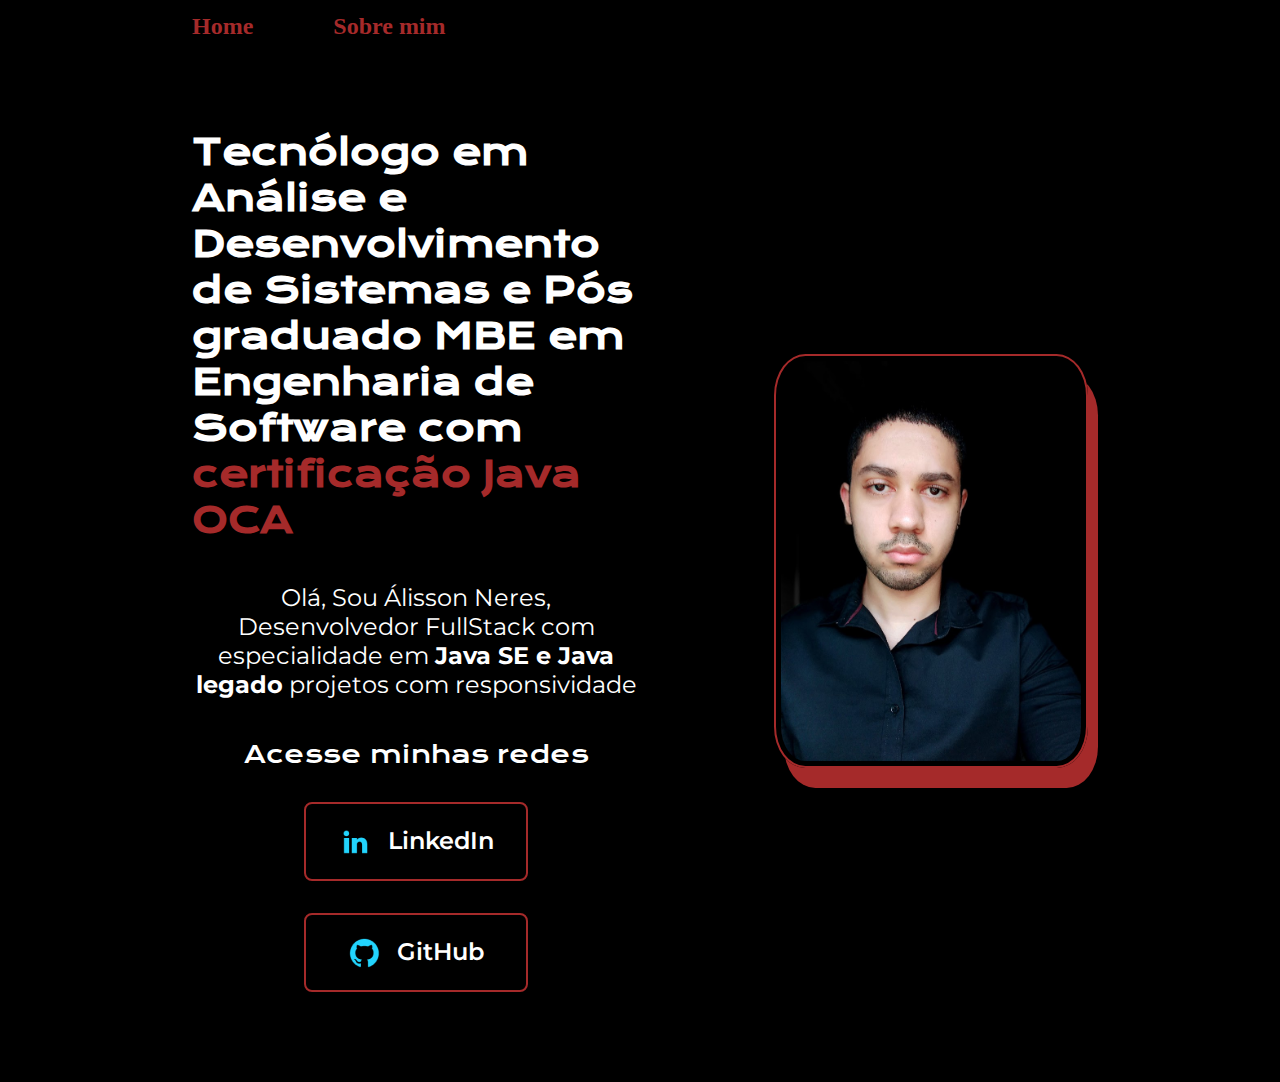
<file: index.html>
<!DOCTYPE HTML>
<html lang="pt-br">

<head>
	<meta charset="UTF-8">
	<meta http-equiv="X-UA-Compatible" content="ie=edge">
	<meta name="viewport" content="width=device-width, initial-scale=1.0">
	<link rel="stylesheet" href="css/style.css">
	<style>
		@import url('https://fonts.googleapis.com/css2?family=Krona+One&display=swap');
	</style>
<title>Index</title>
</head>

<body>
	<header class="cabecalho">
		<nav class="cabecalho__menu">
			<a class="cabecalho__menu__link" href="index.html">Home</a>
			<a class="cabecalho__menu__link" href="html/about.html">Sobre mim</a>
		</nav>
	</header>
	<main class="apresentacao">
		<section class="apresentacao__conteudo">
			<h1 class="apresentacao__conteudo__titulo">Tecnólogo em Análise e Desenvolvimento de Sistemas e Pós graduado MBE em Engenharia de Software
				com <strong class="titulo-destaque">certificação Java OCA</strong></h1>
			<p class="subtitulo">Olá, Sou Álisson Neres, Desenvolvedor FullStack
				com especialidade em <strong>Java SE e Java legado</strong>
				projetos com responsividade</p>
			<div class="apresentacao__link">
				<h2 class="apresentacao__link__subtitulo">Acesse minhas redes</h2>
				<a class="apresentacao__link__link" href="https://www.linkedin.com/in/alisson-neres-ribeiro-71b2961a0/" target="_blank">
					<img src="icon/linkedin.png" alt="ícone LinkedIn"> 
					LinkedIn </a>
				<a class="apresentacao__link__link" href="https://github.com/alisson7neres" target="_blank">
					<img src="icon/github.png" alt="ícone github">
					GitHub</a>
			</div>
		</section>
		<img class="img__perfil" src="img/alisson-neres.jpg" alt="Foto do autor">
	</main>
</body>

</html>
</file>
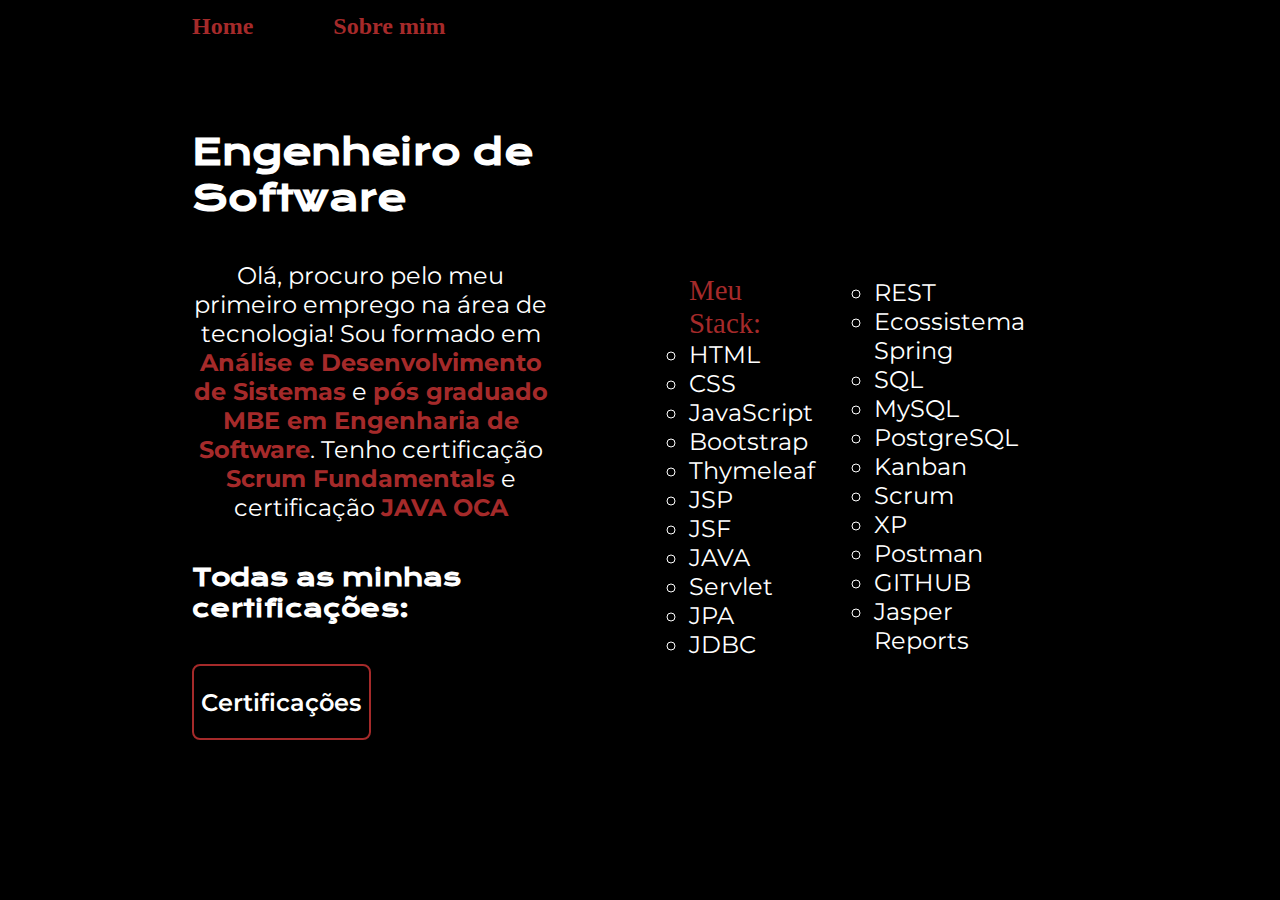
<file: html/about.html>
<!DOCTYPE html>
<head>
	<meta charset="UTF-8">
	<meta http-equiv="X-UA-Compatible" content="ie=edge">
	<meta name="viewport" content="width=device-width, initial-scale=1.0">
	<link rel="stylesheet" href="../css/style.css">
	<style>
		@import url('https://fonts.googleapis.com/css2?family=Krona+One&display=swap');
	</style>
<title>Sobre</title>
</head>

<body>
	<header class="cabecalho">
		<nav class="cabecalho__menu">
			<a class="cabecalho__menu__link" href="../index.html">Home</a>
			<a class="cabecalho__menu__link" href="about.html">Sobre mim</a>
		</nav>
	</header>
    <main class="apresentacao__about">
		<section class="apresentacao__conteudo">
			<h1 class="apresentacao__conteudo__titulo">Engenheiro de Software</h1>
			<p class="subtitulo">Olá, procuro pelo meu primeiro emprego na área de tecnologia!
				Sou formado em <strong class="titulo-destaque">Análise e Desenvolvimento de Sistemas</strong> e <strong class="titulo-destaque">pós graduado MBE em Engenharia de Software</strong>. Tenho certificação <a class="titulo-destaque"
				 href="https://c46e136a583f7e334124-ac22991740ab4ff17e21daf2ed577041.ssl.cf1.rackcdn.com/Certificate/ScrumFundamentalsCertified-AlissonNeresRibeiro-782957.pdf" target="_blank"> 
					<strong>Scrum Fundamentals</strong> </a> e certificação <strong class="titulo-destaque">JAVA OCA</strong>
			</p>

			<h2 class="apresentacao__conteudo__titulo__h2">Todas as minhas certificações:</h2>
			<a class="apresentacao__link__link" href="https://cursos.alura.com.br/user/alisson-neres/fullCertificate/f64810d8f24d6c63cacb3a8ab3077190"
			 target="_blank">Certificações</a>
			</section>
			<div class="apresentacao__lista">
				<ul class="apresentacao__lista__listas">
					<li class="apresentacao_subtitulo">Meu Stack:</li>
						<ul>
						<li>HTML </li>
						<li>CSS </li>
						<li>JavaScript </li>
						<li>Bootstrap </li>
						<li>Thymeleaf </li>
						<li>JSP </li>
						<li>JSF </li>
						<li>JAVA </li>
						<li>Servlet </li>
						<li>JPA </li>
						<li>JDBC </li>
						</ul>
			</ul>
			<ul class="apresentacao__lista__listas">
				<li class="apresentacao_subtitulo"></li>
				<ul>
					<li>REST </li>
					<li>Ecossistema Spring </li>
					<li>SQL </li>
					<li>MySQL </li>
					<li>PostgreSQL </li>
					<li>Kanban </li>
					<li>Scrum </li>
				<li>XP </li>
				<li>Postman </li>
				<li>GITHUB </li>
				<li>Jasper Reports </li>
			</ul>
			</ul>
		</div>
	</main>
</body>
</html>
</file>
<file: css/style.css>
@import url('https://fonts.googleapis.com/css2?family=Krona+One&family=Montserrat:wght@400;600&display=swap');

  :root {
    --cor-primaria: black;
    --cor-secundaria: brown;
    --cor-terciaria: white;
    --cor-quartenaria: brown;
  }

  * {
    margin: 0;
    padding: 0;
  }

  html {
    height: 100vh;
  }

  body {
    background-color:var(--cor-primaria);
    box-sizing: border-box;  }

  .cabecalho {
    display: flex;
    padding: 1% 0% 0% 15%;
  }

  .cabecalho__menu {
    display: flex;
    gap: 80px
  }

  .cabecalho__menu__link {
    color: var(--cor-secundaria);
    cursor: pointer;
    font-family: 'Montserra', 'sans-serifa';
    font-weight: 600;
    font-size: 1.5rem;
    text-decoration: none;
  }

  .apresentacao {
    padding: 7% 15%;
    display: flex;
    align-items: center;
    justify-content: space-between;
    gap: 92px;
  }

  .apresentacao__conteudo {
    width: 50%;
    display: flex;
    flex-direction: column;
    gap: 40px;
  }

  .apresentacao__conteudo__titulo {
    font-family: 'krona one';
    font-size: 2.25rem;
    color: var(--cor-terciaria);
    font-weight: bold;
  }


  .subtitulo {
    font-family: 'Montserrat', sans-serif;
    font-size: 1.5rem;
    text-align: center;
    color: var(--cor-terciaria);
  }

  .apresentacao__lista {
    padding: 7% 15% 0% 2%;
    display: flex;
    align-items: center;
    justify-content: space-between;
    
  }

  .apresentacao__lista__listas {
    display: inline-block;
    padding: 10%;
    font-family: 'Montserrat', sans-serif;
    font-size: 1.5rem;
    color: var(--cor-terciaria);
  }

  .apresentacao_subtitulo {
    font-family: 'Montserra', 'sans-serif';
    font-size: 1.8rem;
    color: var(--cor-quartenaria);
    list-style: none;
  }

  .titulo-destaque {
    color: var(--cor-secundaria);
    text-decoration: none;
  }

  .img__perfil {
    box-sizing: border-box;
    border-radius: 10%;
    padding: 5px;
    height: 30%;
    width: 35%;
    border: 2px;
    border-style: solid;
    box-shadow: 10px 20px var(--cor-secundaria);
    border-color: var(--cor-secundaria);
  }

  div {
    display: flex;
    justify-content: space-between;
  }
  


  .apresentacao__link {
    color: var(--cor-terciaria);
    flex-direction: column;
    justify-content: space-between;
    align-items: center;
    gap: 32px;
  }

  .apresentacao__link__subtitulo {
    font-family: 'Krona One', 'sans-serif';
    font-weight: 400;
    font-size: 1.5rem;
  }

  .apresentacao__link__link {
    /*background-color: aqua;*/
    display: flex;
    justify-content: center;
    gap: 16px;
    color: var(--cor-terciaria);
    text-decoration: none;
    border-radius: 8px;
    border: 2px solid var(--cor-secundaria);
    box-sizing: border-box;
    padding: 21.5px 32px;
    text-align: center;
    width: 50%;
    font-size: 1.5rem;
    font-family: 'Montserrat', sans-serif;
    font-weight: 600;
  }

  .apresentacao__link__link:hover {
    background-color: var(--cor-quartenaria);
  }

  .apresentacao__about {
    padding: 7% 15%;
    display: flex;
    align-items: center;
    justify-content: space-between;
    gap: 92px;
  }

  .apresentacao__conteudo__titulo__h2 {
    font-family: 'krona one';
    color: var(--cor-terciaria);
    font-weight: bold;
  }

  @media (max-width: 1200px) {
    .cabecalho {
     padding: 10%;
    }
    .cabecalho__menu {
      justify-content: center;
    }
   .apresentacao{ 
    flex-direction: column-reverse;
    padding: 5%;
   }
   .apresentacao__conteudo {
    width: auto;
   }
   .img__perfil {
    box-shadow: 2px 7px var(--cor-secundaria);
   }
   .apresentacao__about{ 
    flex-direction: column;
    padding: 5%;
   }
  }
</file>
